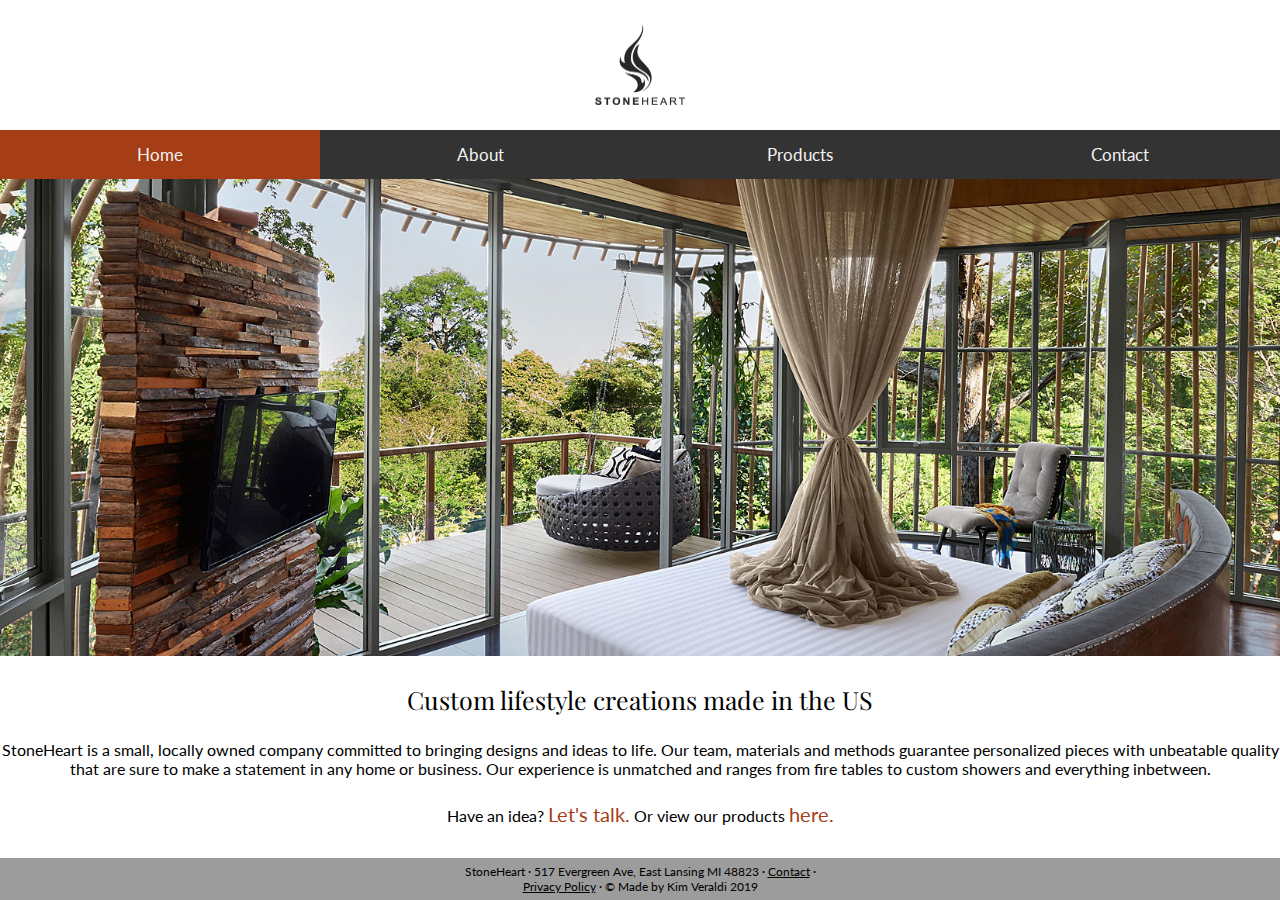
<file: index.html>
<!DOCTYPE html>
<html lang="en">

<head>
  <meta charset="utf-8">
  <meta http-equiv="X-UA-Compatible" content="IE=edge">
  <meta name="viewport" content="width=device-width, initial-scale=1">
  <meta name="description" content="">
  <meta name="geo.region" content="US-MI">
  <meta name="geo.placename" content="East Lansing">
  <meta name="geo.position" content="42.734163;-84.4828162">
  <meta name="StoneHeart" content="42.734163, -84.4828162">
  <link href="images/icon-logo.ico?version=1" rel="shortcut icon">
  <link rel="stylesheet" href="style.css">
  <link href="https://fonts.googleapis.com/css?family=Lato|Playfair+Display" rel="stylesheet"> 
  <link rel="stylesheet" href="https://use.fontawesome.com/releases/v5.8.1/css/all.css" integrity="sha384-50oBUHEmvpQ+1lW4y57PTFmhCaXp0ML5d60M1M7uH2+nqUivzIebhndOJK28anvf" crossorigin="anonymous">
  <title>StoneHeart</title>
  <!-- Global site tag (gtag.js) - Google Analytics -->
<script async src="https://www.googletagmanager.com/gtag/js?id=UA-137515911-1"></script>
<script>
  window.dataLayer = window.dataLayer || [];
  function gtag(){dataLayer.push(arguments);}
  gtag('js', new Date());

  gtag('config', 'UA-137515911-1');
</script>

</head>
<body>
  <img class="gpn-main-logo" src="images/logo.png" alt="StoneHeart Logo">
  <div class="topnav" id="myTopnav">
    <a href="index.html" class="active">Home</a>
    <a href="about.html">About</a>
    <a href="products.html">Products</a>
    <a href="contact.html">Contact</a>
    <a href="javascript:void(0);" class="icon" onclick="myFunction()">
      <i class="fa fa-bars"></i>
    </a>
  </div>
<div>
    <img class="front-picture" src="images/home-img.jpg" alt="StoneHeart Logo">
</div>

<main>
<header>Custom lifestyle creations made in the US </header>
<div id="wrap">
  <article>
  <p id="paragraph">StoneHeart is a small, locally owned company committed to bringing designs and ideas to life. Our team, materials and methods guarantee personalized pieces with unbeatable quality that are sure to make a statement in any home or business. Our experience is unmatched and ranges from fire tables to custom showers and everything inbetween.</p>
  </article>
  <p>Have an idea? <a href="contact.html" class="no-underline"><span>Let's talk.</span></a> Or view our products <a href="products.html" class="no-underline"><span>here.</span></a></p>
</div>
</main>
<footer>
    StoneHeart &middot; 517 Evergreen Ave, East Lansing MI 48823 &middot; <a href="#contact">Contact</a> &middot; 
    <br>
    <a href="#privacy policy">Privacy Policy</a> &middot; &copy; Made by Kim Veraldi 2019
</footer>

<script>
function myFunction() {
  var x = document.getElementById("myTopnav");
  if (x.className === "topnav") {
    x.className += " responsive";
  } else {
    x.className = "topnav";
  }
}
</script>

  </body>
</html>
</file>
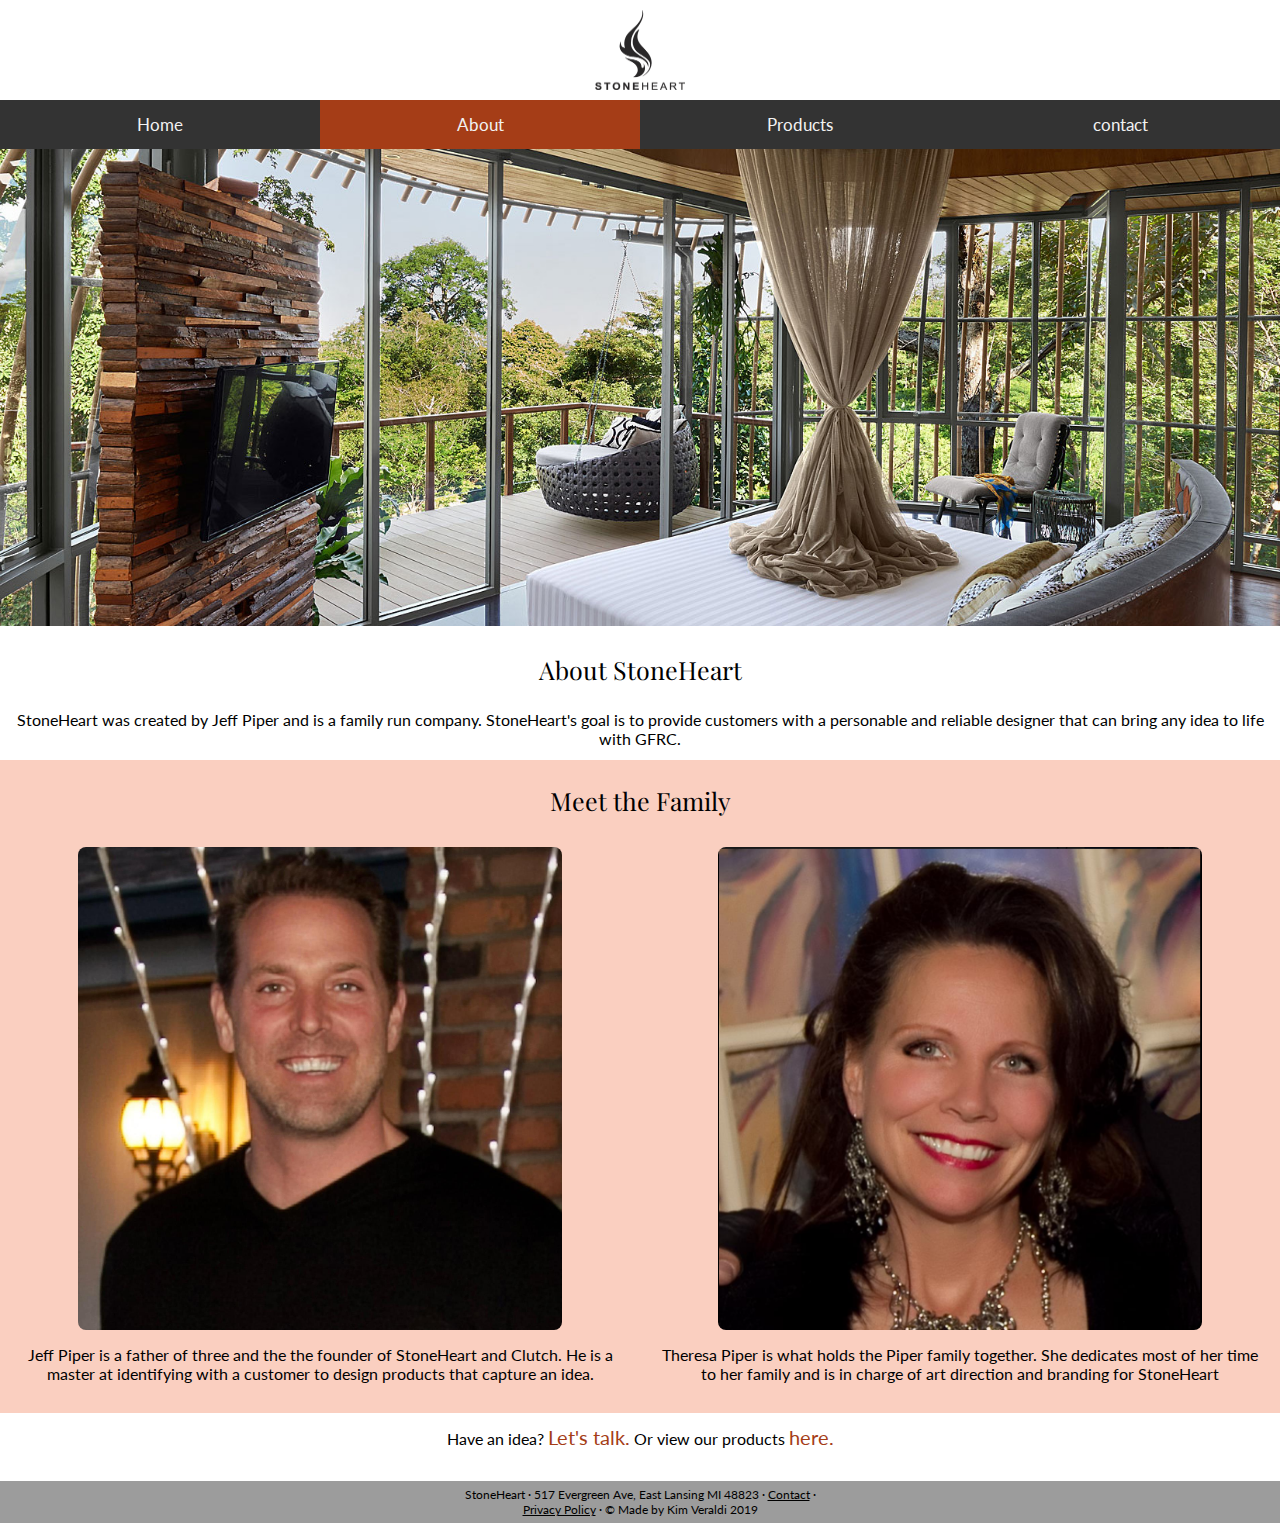
<file: about.html>
<!DOCTYPE html>
<html lang="en">

<head>
  <meta charset="utf-8">
  <meta http-equiv="X-UA-Compatible" content="IE=edge">
  <meta name="viewport" content="width=device-width, initial-scale=1">
  <meta name="description" content="">
  <meta name="geo.region" content="US-MI">
  <meta name="geo.placename" content="East Lansing">
  <meta name="geo.position" content="42.734163;-84.4828162">
  <meta name="StoneHeart" content="42.734163, -84.4828162">
  <link href="images/icon-logo.ico?version=1" rel="shortcut icon">
  <link rel="stylesheet" href="style.css">
  <link href="https://fonts.googleapis.com/css?family=Lato|Playfair+Display" rel="stylesheet"> 
  <link rel="stylesheet" href="https://cdnjs.cloudflare.com/ajax/libs/font-awesome/4.7.0/css/font-awesome.min.css">
  <title>StoneHeart - About</title>
</head>
<body>
  <img class="gpn-main-logo" src="images/logo.png" alt="StoneHeart Logo">
  <div class="topnav" id="myTopnav">
  <a href="index.html">Home</a>
  <a href="about.html" class="active">About</a>
  <a href="products.html">Products</a>
  <a href="contact.html">contact</a>
  <a href="javascript:void(0);" class="icon" onclick="myFunction()">
    <i class="fa fa-bars"></i>
  </a>
</div>

<div>
  <img class="front-picture" src="images/home-img.jpg" alt="StoneHeart Logo">
</div>

<article>
<header>About StoneHeart </header>
  <p>StoneHeart was created by Jeff Piper and is a family run company. StoneHeart's goal is to provide customers with a personable and reliable designer that can bring any idea to life with GFRC. </p>
</article>
<header class="orange">Meet the Family</header>  

<section class="products1">

    <!-- It's likely you'll need to link the card somewhere. You could add a button in the info, link the titles, or even wrap the entire card in an <a href="..."> -->
  
    <div class="product-card1">
      <div class="product-image">
        <img class="family-pictures" src="images/jeff.png">
      </div>
      <div class="product-info">
        <p class="bio">
          Jeff Piper is a father of three and the the founder of StoneHeart and Clutch. He is a master at identifying with a customer to design products that capture an idea. 
        </p>
      </div>
    </div>
    <div class="product-card1">
      <div class="product-image">
        <img class="family-pictures" src="images/theresa.png">
      </div>
      <div class="product-info">
        <p class="bio" id="theresa">
          Theresa Piper is what holds the Piper family together. She dedicates most of her time to her family and is in charge of art direction and branding for StoneHeart
        </p>
      </div>
    </div>

    <!-- more products -->
  
  </section>

<p>Have an idea? <a href="contact.html" class="no-underline"><span>Let's talk.</span></a> Or view our products <a href="products.html" class="no-underline"><span>here.</span></a></p>
<footer>
  StoneHeart &middot; 517 Evergreen Ave, East Lansing MI 48823 &middot; <a href="#contact">Contact</a> &middot; 
  <br>
  <a href="#privacy policy">Privacy Policy</a> &middot; &copy; Made by Kim Veraldi 2019
</footer>

<script>
function myFunction() {
  var x = document.getElementById("myTopnav");
  if (x.className === "topnav") {
    x.className += " responsive";
  } else {
    x.className = "topnav";
  }
}
  </script>

  </body>
</html>
</file>
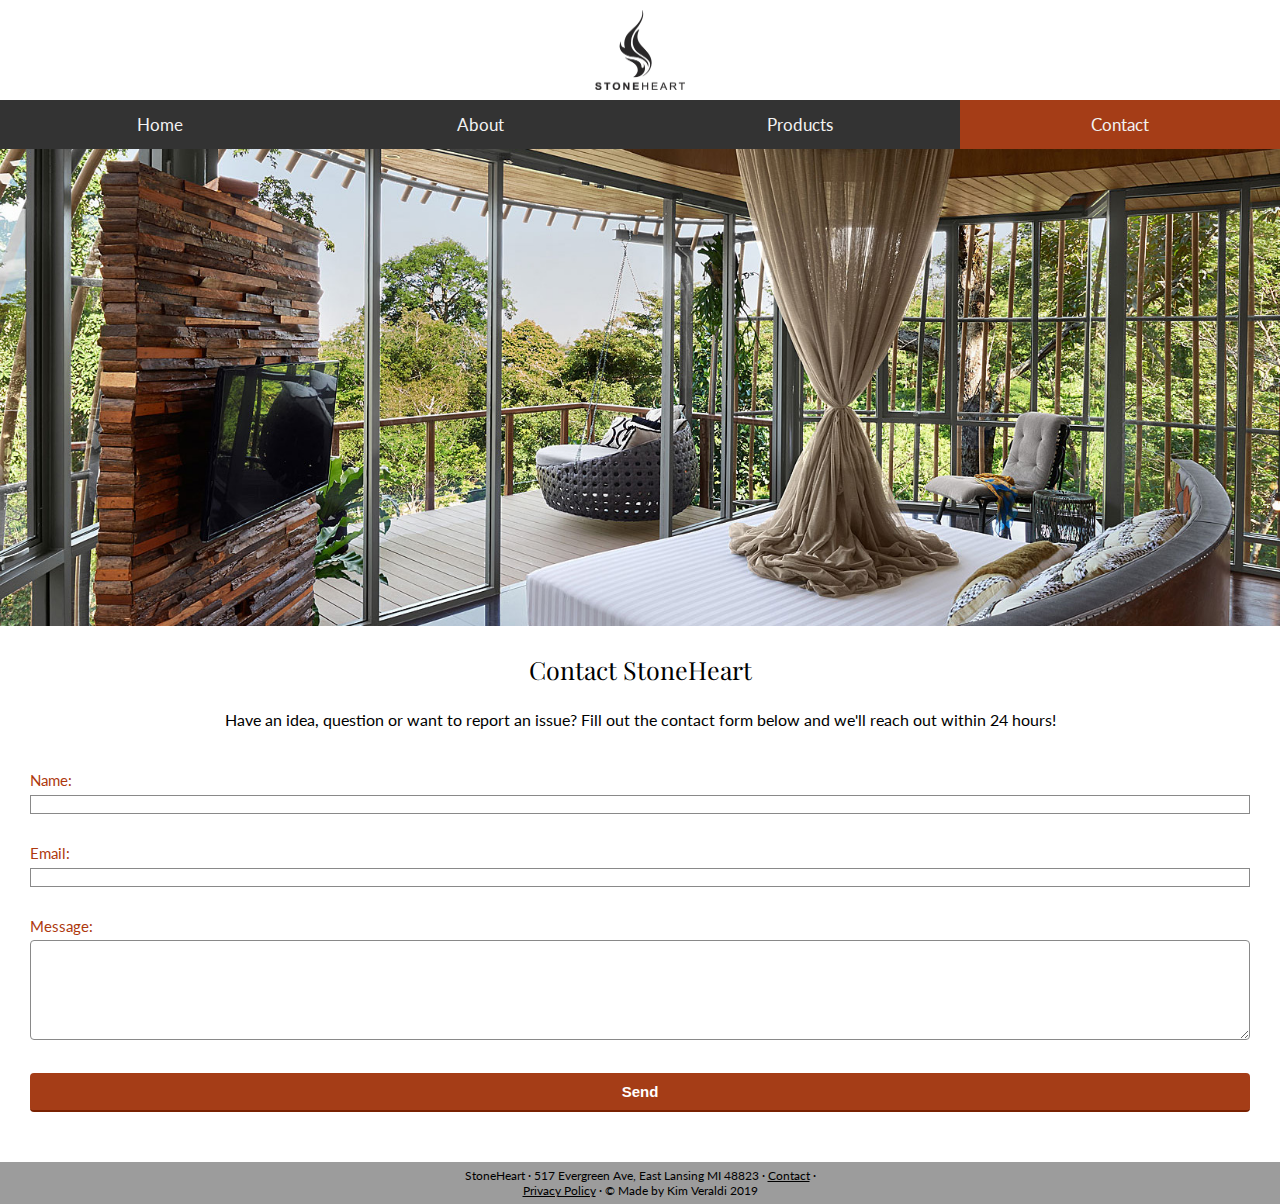
<file: contact.html>
<!DOCTYPE html>
<html lang="en">
<head>
  <meta charset="utf-8">
  <meta http-equiv="X-UA-Compatible" content="IE=edge">
  <meta name="viewport" content="width=device-width, initial-scale=1">
  <meta name="description" content="">
  <meta name="geo.region" content="US-MI">
  <meta name="geo.placename" content="East Lansing">
  <meta name="geo.position" content="42.734163;-84.4828162">
  <meta name="StoneHeart" content="42.734163, -84.4828162">
  <link href="icon-logo.ico?version=1" rel="shortcut icon">
  <link rel="stylesheet" href="style.css">
  <link href="https://fonts.googleapis.com/css?family=Lato|Playfair+Display" rel="stylesheet"> 
  <link rel="stylesheet" href="https://cdnjs.cloudflare.com/ajax/libs/font-awesome/4.7.0/css/font-awesome.min.css">
  <title>StoneHeart</title>
</head>
<body>
  <img class="gpn-main-logo" src="images/logo.png" alt="StoneHeart Logo">
  <div class="topnav" id="myTopnav">
  <a href="index.html">Home</a>
  <a href="about.html">About</a>
  <a href="products.html">Products</a>
  <a href="contact.html" class="active">Contact</a>
  <a href="javascript:void(0);" class="icon" onclick="myFunction()">
    <i class="fa fa-bars"></i>
  </a>
</div>

<div>
  <img class="front-picture" src="images/home-img.jpg" alt="StoneHeart Logo">
</div>

<header>Contact StoneHeart </header>
<p>
  Have an idea, question or want to report an issue? Fill out the contact form below and we'll reach out within 24 hours! 
</p>

<div id="form-messages"></div>

<form id="ajax-contact" method="post" action="mailer.php">
  <div class="field">
      <label for="name">Name:</label>
      <input type="text" id="name" name="name" required>
  </div>

  <div class="field">
      <label for="email">Email:</label>
      <input type="email" id="email" name="email" required>
  </div>

  <div class="field">
      <label for="message">Message:</label>
      <textarea id="message" name="message" required></textarea>
  </div>

  <div class="field" id="wrapper">
      <button type="submit">Send</button>
  </div>
</form>

<footer>
  StoneHeart &middot; 517 Evergreen Ave, East Lansing MI 48823 &middot; <a href="#contact">Contact</a> &middot; 
  <br>
  <a href="#privacy policy">Privacy Policy</a> &middot; &copy; Made by Kim Veraldi 2019
</footer>

<script>
  function myFunction() {
  var x = document.getElementById("myTopnav");
  if (x.className === "topnav") {
    x.className += " responsive";
  } else {
    x.className = "topnav";
  }
}
</script>
<script src="jquery-2.1.0.min.js"></script>
<script src="app.js"></script>

</body>
</html>
</file>
<file: style.css>
/* common */
body {
  margin:0 auto;
  font-family: 'Lato', sans-serif;
  text-align: center;
  display: flex;
  min-height: 100vh;
  flex-direction: column;
}

.front-picture {
  width:100%;
}

header {
  font-size:25px;
  font-family: 'Playfair Display', serif;
  box-sizing: border-box;
  padding-top:24px;
  padding-bottom:12px;
}

p {
  margin:0 auto;
  text-align:center;
  padding-top:12px;
  padding-bottom:12px;
  }

a {
  text-decoration: none;
}

span {
  color:rgb(165, 61, 23);
  font-size:20px;
  }

footer {
  background:rgb(156, 156, 156);
  color:black;
  font-size:12px;
  margin-top:20px;
  padding:6px;
}

footer a {
  color:black;
  text-decoration:underline;
  }

/* Navigation */
* {
  box-sizing: border-box;
  padding: 0;
  margin: 0;
}

.gpn-main-logo {
  padding:10px;
  display:block;
  margin:auto;
  background-repeat: no-repeat;
  background-size: 100%;
  height: 100px;
  width: 110px;
}
 /* Add a black background color to the top navigation */
 .topnav {
  background-color: #333;
  overflow: hidden;
}

/* Style the links inside the navigation bar */
.topnav a {
  float:left;
  width:25%;
  display: block;
  color: #f2f2f2;
  text-align: center;
  padding: 14px 16px;
  text-decoration: none;
  font-size: 17px;
}

/* Change the color of links on hover */
.topnav a:hover {
  background-color: #ddd;
  color: black;
}

/* Add an active class to highlight the current page */
.active {
  background-color: rgb(165, 61, 23);
  color: white;
}

/* Hide the link that should open and close the topnav on small screens */
.topnav .icon {
  display: none;
} 

 /* When the screen is less than 600 pixels wide, hide all links, except for the first one ("Home"). Show the link that contains should open and close the topnav (.icon) */
 @media screen and (max-width: 600px) {
  .topnav a:not(:first-child) {display: none;}
  .topnav a.icon {
    float: right;
    display: block;
  }

  .topnav a {
    width:inherit;
  }
}

/* The "responsive" class is added to the topnav with JavaScript when the user clicks on the icon. This class makes the topnav look good on small screens (display the links vertically instead of horizontally) */
@media screen and (max-width: 600px) {
  .topnav.responsive {position: relative;}
  .topnav.responsive a.icon {
    position: absolute;
    right: 0;
    top: 0;
  }
  .topnav.responsive a {
    float: none;
    display: block;
    text-align: left;
  }
} 
/*Products and About pages*/

.orange {
  background-color: rgba(239, 107, 59, .32);
}

.products, .products1 {
  display: flex;
  flex-wrap: wrap;
}

.products1 {
  background:rgba(239, 107, 59, .32);
}

.product-card, .product-card1 {
  display:flex;
  flex-direction:column;
  flex: 1 16%;
  padding: 18px;
} 

.product-image img {
  max-width: 80%;
  border-radius:8px;
}

.product-info {
  margin-top: auto;
  text-align:center;
}


@media (max-width: 900px) {
  .product-card {
    flex: 1 42%;
  }
}

@media (max-width:650px) {
  .product-card1 {
    flex: 1 94%;
  }

  .family-pictures {
    width:60%;
  }
}

/* Contact */
*, *:before, *:after {
  -moz-box-sizing: border-box;
  -webkit-box-sizing: border-box;
  box-sizing: border-box;
}

form {
  text-align:left;
}

.field {
  margin:30px;
}

label {
  display: block;
  margin-top: 10px;;
  margin-bottom: 5px;;
  color: rgb(174, 57, 14);
  font-size:15px;
}

input {
  width: 100%;
  font-size: 15px;
  border: 1px solid rgb(137, 137, 137);
}

textarea {
  width: 100%;
  height: 100px;
  padding: 6px;
  font-size: 15px;
  border-radius: 4px;
  border: 1px solid rgb(137, 137, 137);
}

button {
  display: inline-block;
  border-radius: 4px;
  border: none;
  font-size: 15px;
  background:rgb(165, 61, 23);
  padding:10px;
  border-bottom: 2px solid rgb(121, 33, 1);
  color: white;
  font-weight: bold;
  margin: 0;
  width: 100%;
  text-align: center;
}

button:hover, button:focus {
  opacity: 0.75;
  cursor: pointer;
}

button:active {
  opacity: 1;
  box-shadow: 0 -3px 10px rgba(0, 0, 0, 0.1) inset;
}

.success {
  padding: 6px;
  margin-bottom: 10px;
  text-shadow: 0 1px 0 rgba(255, 255, 255, 0.5);
  color: #468847;
  background-color: #dff0d8;
  border: 1px solid #d6e9c6;
  border-radius:4px;
}

.error {
  padding: 6px;
  margin-bottom: 10px;
  text-shadow: 0 1px 0 rgba(255, 255, 255, 0.5);
  color: #b94a48;
  background-color: #f2dede;
  border: 1px solid rgba(185, 74, 72, 0.3);
  border-radius:4px;
}
</file>
